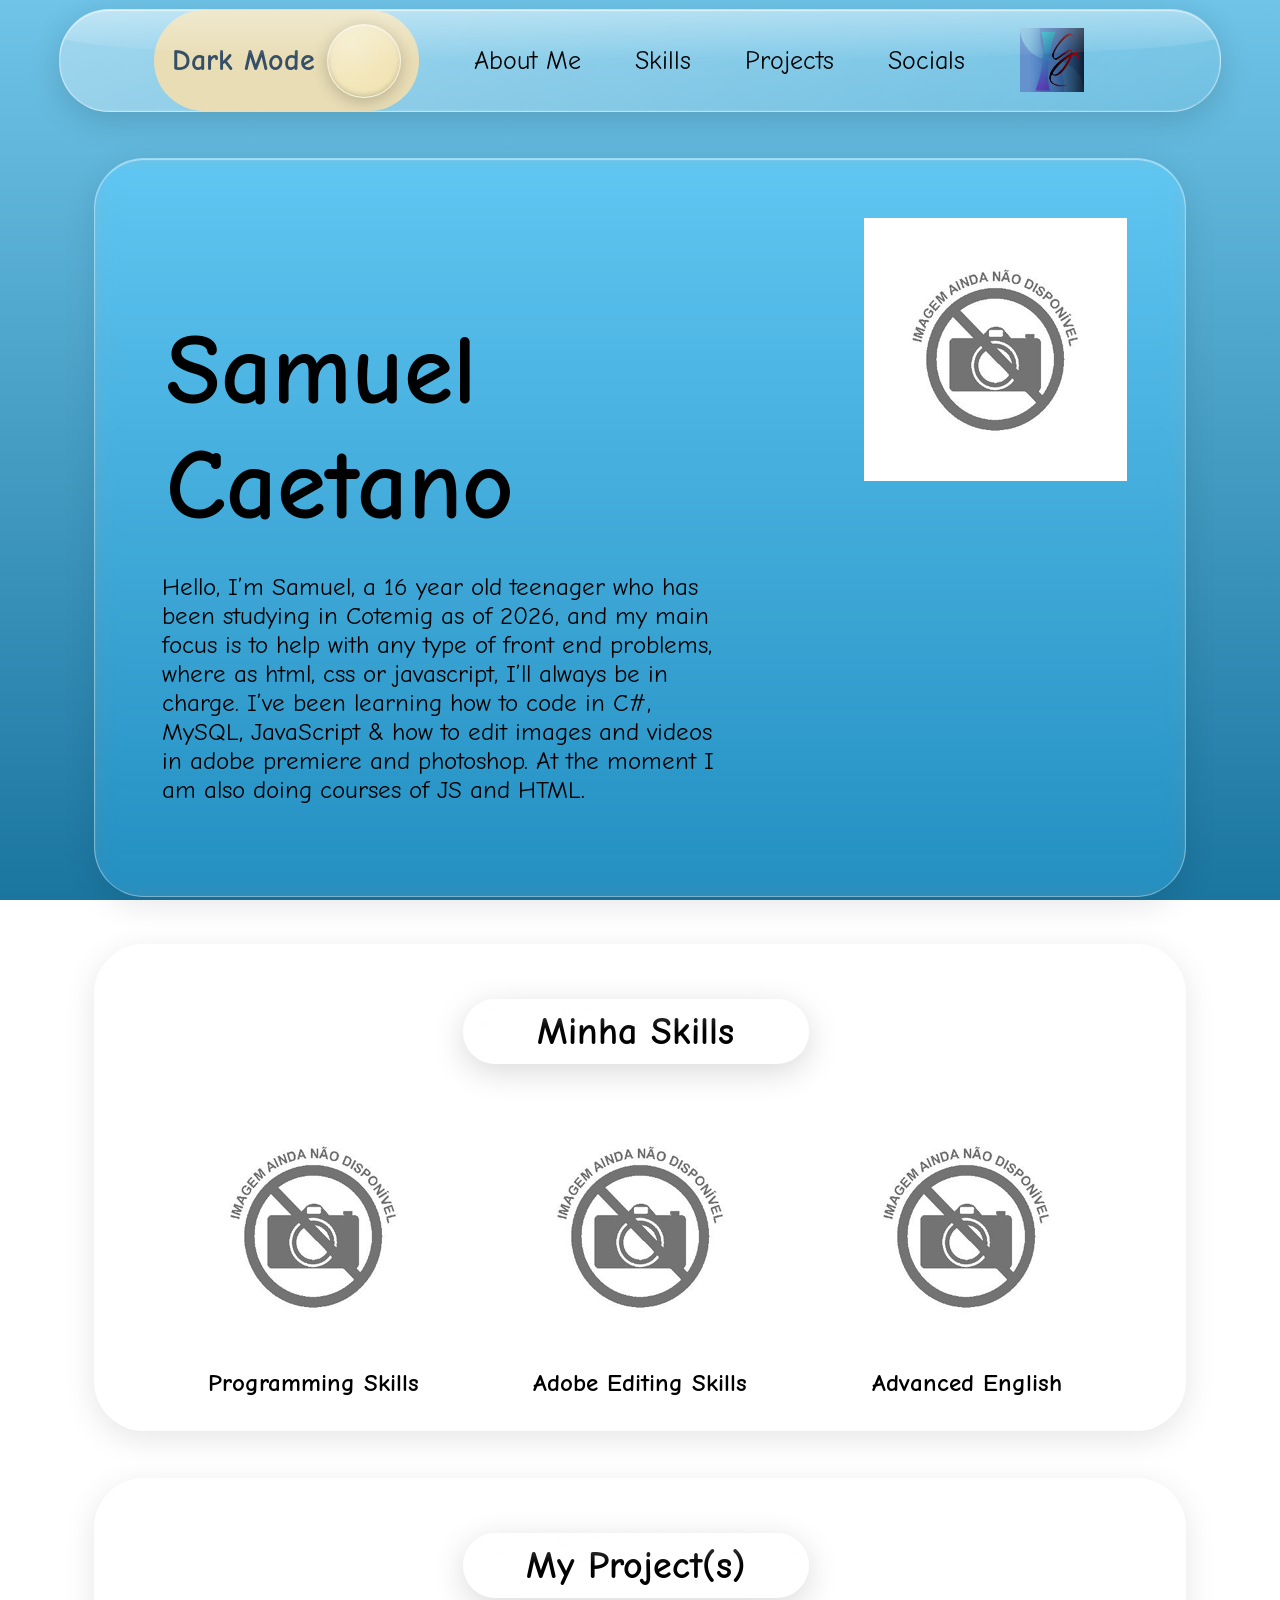
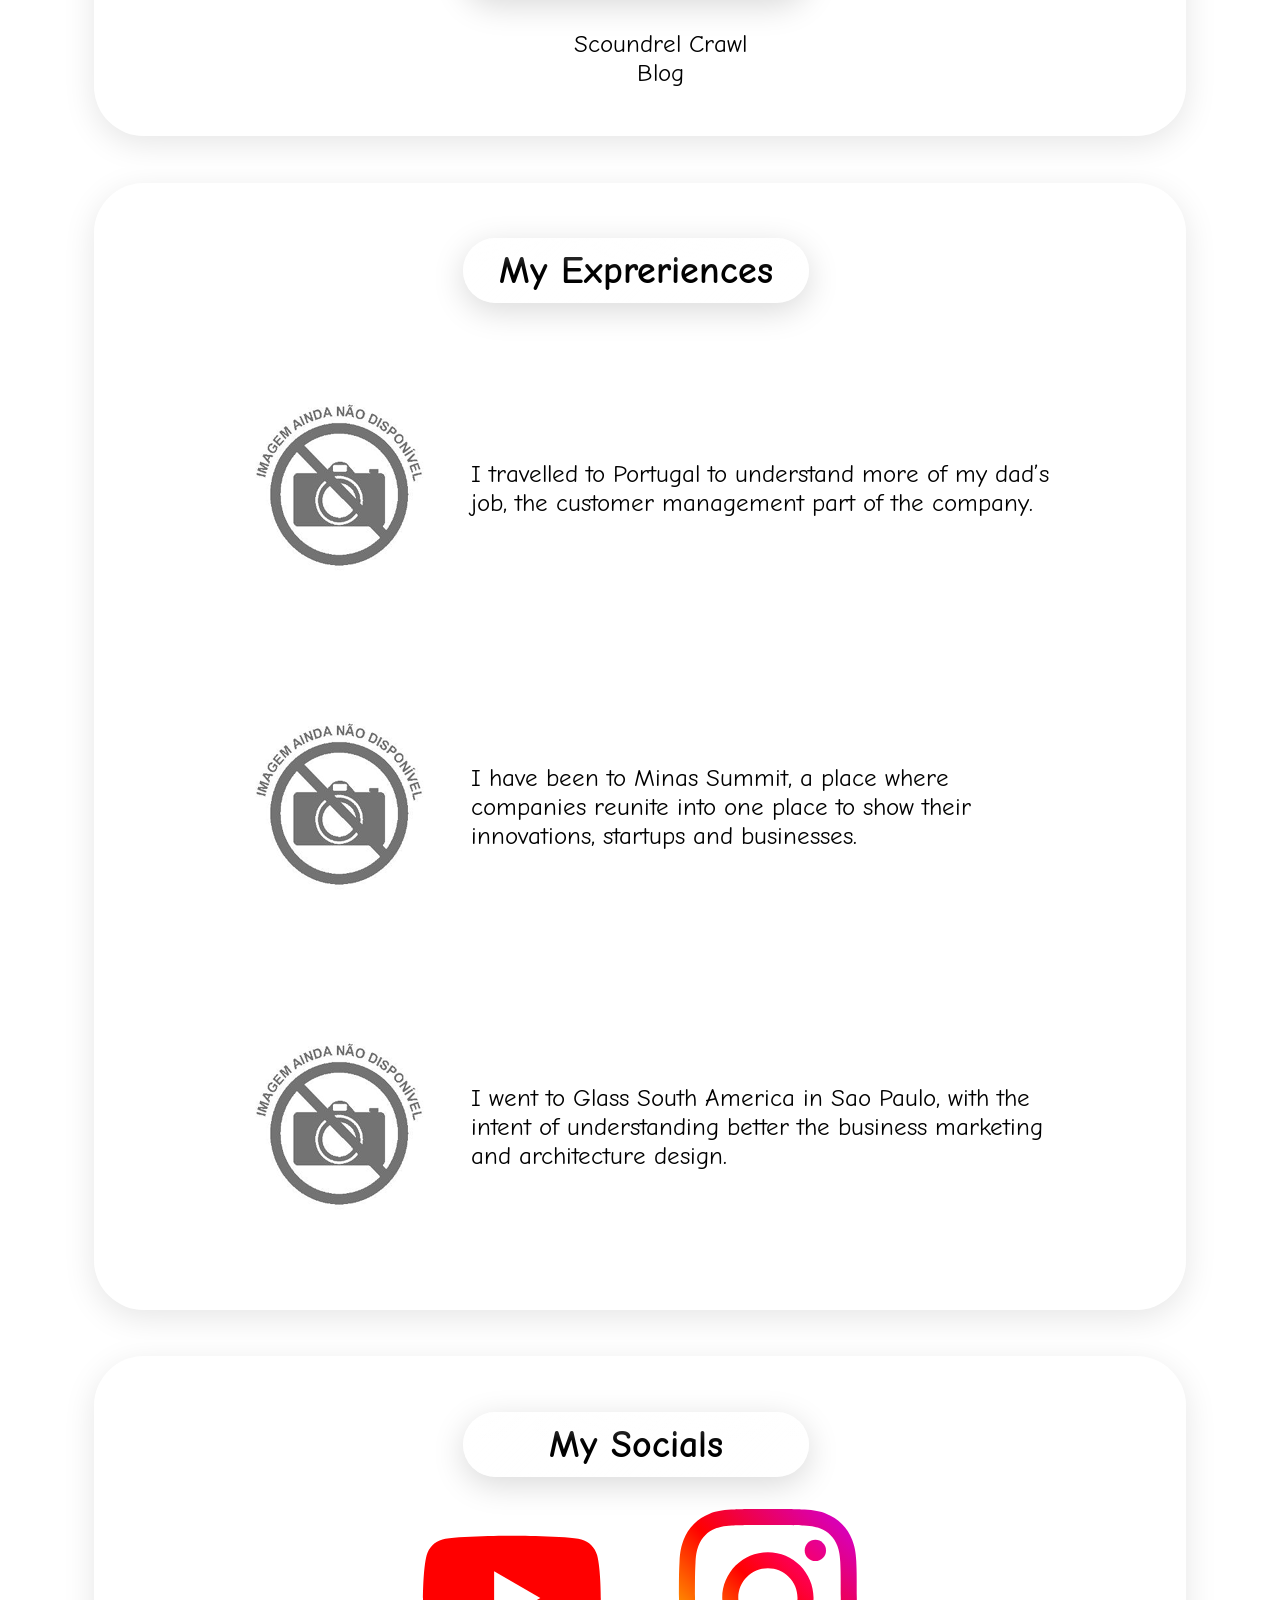
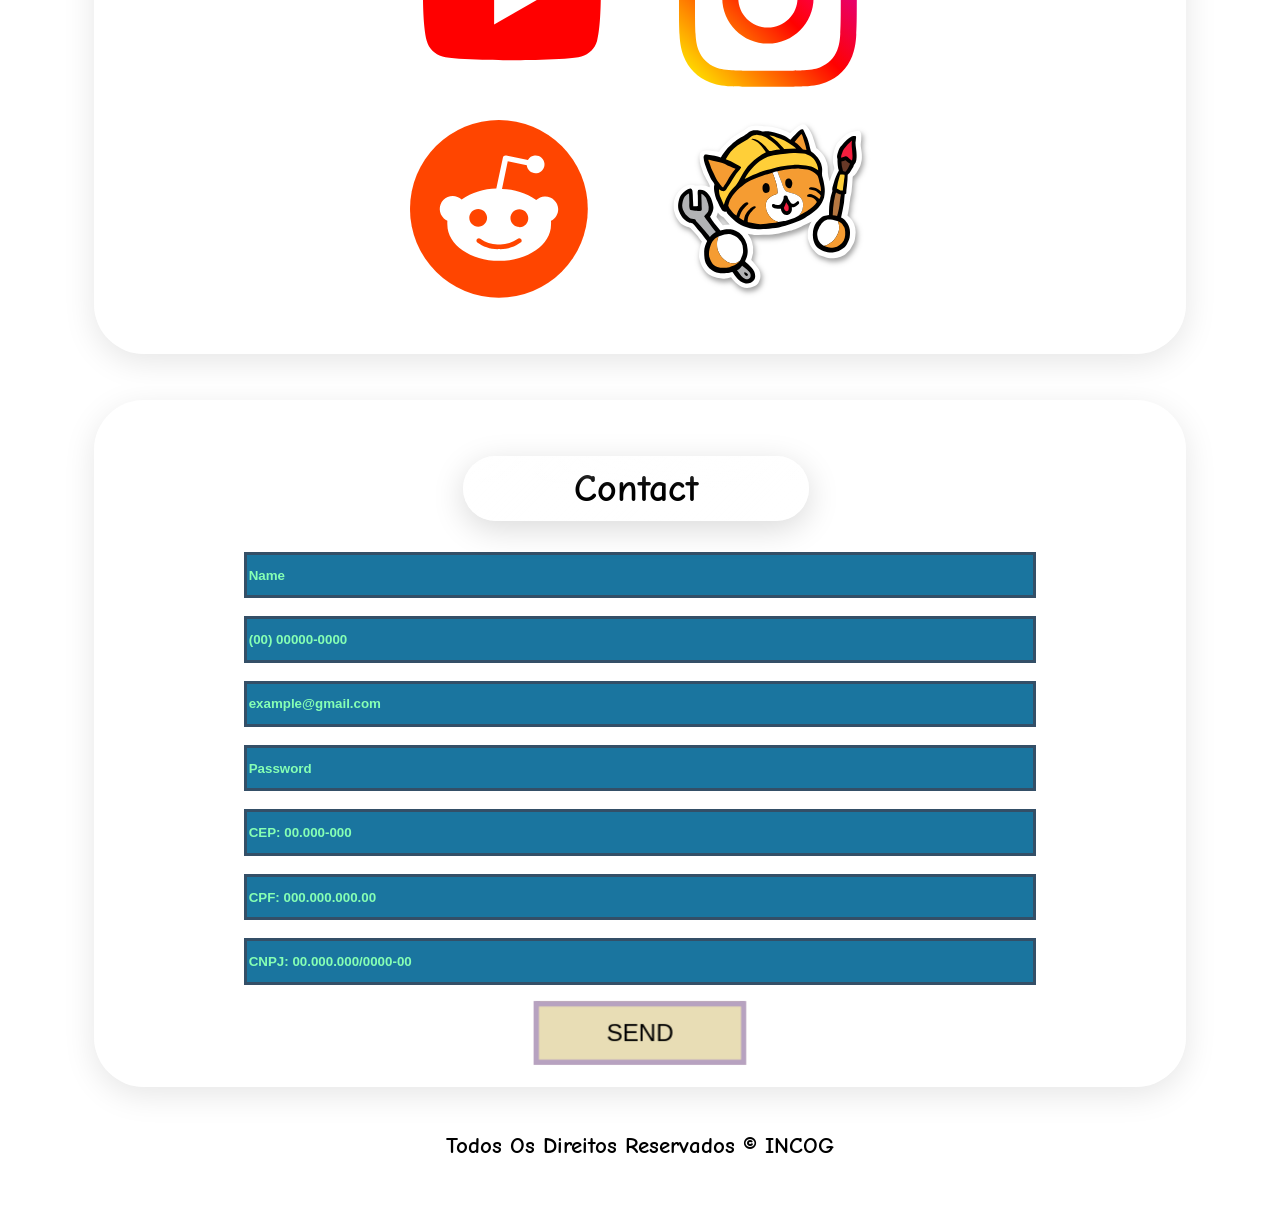
<file: index.html>
<!DOCTYPE html>
<html lang="en">

<head>
    <meta charset="UTF-8">
    <meta name="viewport" content="width=device-width, initial-scale=1.0, viewport-fit=cover">
    <title>INCOG - portfolio</title>
    <link rel="stylesheet" href="style.css">
</head>

<body>
    <div id="cursor-glow" aria-hidden="true"></div>
    <script src="script.js" defer></script>
    <header id="horizontal-header">
        <ul>
            <li id="btn-dark">Dark Mode <button onclick="tema()" id="botao-tema"> </button></li>
            <br>
            <li><a href="#AboutMe">About Me</a></li>
            <li><a href="#Skills">Skills</a></li>
            <li><a href="#Projects">Projects</a></li>
            <li><a href="#Socials">Socials</a></li>
            <br>
            <li><img src="IMAGENS/INCOG-2.png" alt="PFP"></li>
        </ul>
    </header>
    <section id="AboutMe" class="hovering-bg">
        <div id="text-about">
            <h2>Samuel <br><span id="caetano">Caetano</span></h2>
            <p>Hello, I’m Samuel, a 16 year old teenager who has been studying in Cotemig as of 2026, and my main focus
                is
                to help with any type of front end problems, where as html, css or javascript, I’ll always be in charge.
                I’ve been learning how to code in C#, MySQL, JavaScript & how to edit images and videos in adobe
                premiere
                and photoshop. At the moment I am also doing courses of JS and HTML.
            </p>
        </div>
        <div id="foto-de-perfil"><img src="IMAGENS/imagem-nao-disponivel-png-1.png" alt=""></div>
    </section>
    <section id="Skills" class="hovering-bg">
        <h1>Minha Skills</h1>
        <div id="skill-list">
            <div class="skill-item" tabindex="0" role="button" aria-expanded="false">
                <img src="IMAGENS/imagem-nao-disponivel-png-1.png" alt="Programming Skills">
                <p class="skill-caption">Programming Skills</p>
                <p class="skill-desc">Lorem ipsum dolor sit amet, consectetur adipiscing elit, sed do eiusmod tempor incididunt.</p>
            </div>
            <div class="skill-item" tabindex="0" role="button" aria-expanded="false">
                <img src="IMAGENS/imagem-nao-disponivel-png-1.png" alt="Adobe Editing Skills">
                <p class="skill-caption">Adobe Editing Skills</p>
                <p class="skill-desc">Lorem ipsum dolor sit amet, consectetur adipiscing elit, sed do eiusmod tempor incididunt.</p>
            </div>
            <div class="skill-item" tabindex="0" role="button" aria-expanded="false">
                <img src="IMAGENS/imagem-nao-disponivel-png-1.png" alt="Advanced English">
                <p class="skill-caption">Advanced English</p>
                <p class="skill-desc">Lorem ipsum dolor sit amet, consectetur adipiscing elit, sed do eiusmod tempor incididunt.</p>
            </div>
        </div>
    </section>
    <section id="Projects" class="hovering-bg">
        <h1>My Project(s)</h1>
        <ul>
            <li>
                <div id="Scoundrel-Crawl">Scoundrel Crawl</div>
            </li>
            <li>
                <div id="Blog">Blog</div>
            </li>
        </ul>

    </section>
    <section id="Experiencias" class="hovering-bg">
        <h1>My Expreriences</h1>
        <ul>
            <li>
                <div><img src="IMAGENS/imagem-nao-disponivel-png-1.png"></div>
                <p>I travelled to Portugal to understand more of my dad’s job, the customer management part of the
                    company.</p>
            </li>
            <li>
                <div><img src="IMAGENS/imagem-nao-disponivel-png-1.png"></div>
                <p>I have been to Minas Summit, a place where companies reunite into one place to show their
                    innovations, startups and businesses.</p>
            </li>
            <li>
                <div><img src="IMAGENS/imagem-nao-disponivel-png-1.png"></div>
                <p>I went to Glass South America in Sao Paulo, with the intent of understanding better the business
                    marketing and architecture design. </p>
            </li>
        </ul>
    </section>
    <section id="Socials" class="hovering-bg">
        <h1>My Socials</h1>
        <div id="Youtube/Instagram">
            <ul>
                <li data-tooltip="Youtube"><img class="social-img" src="IMAGENS/youtube-logo-2431.svg" alt="Youtube"></li>
                <li data-tooltip="Instagram"><img class="social-img" src="IMAGENS/instagram-logo-8869.svg" alt="Instagram"></li>
            </ul>
        </div>
        <div id="Reddit/Neocities">
            <ul>
                <li data-tooltip="Reddit"><img class="social-img" src="IMAGENS/reddit-logo-2436.svg" alt="Reddit"></li>
                <li data-tooltip="Neocities"><img class="social-img" src="IMAGENS/Neocities_Logo.svg" alt="Neocities"></li>
            </ul>
        </div>
    </section>
    <section id="Contact" class="hovering-bg">
        <h1>Contact</h1>
        <form action="">
            <input class="caixa" type="text" name="" id="" placeholder="Name">
            <input class="caixa" type="tel" id="telefone" placeholder="(00) 00000-0000" maxlength="15"
                oninput="phonehelper()">
            <input class="caixa" type="email" id="endereco" placeholder="example@gmail.com">
            <input class="caixa" type="password" placeholder="Password">
            <input type="text" placeholder="CEP: 00.000-000" class="caixa" id="CEP" oninput="cep()" maxlength="10">
            <input class="caixa" type="text" id="cpf" placeholder="CPF: 000.000.000.00" maxlength="14"
                oninput="cepeefe()">
            <input type="text" class="caixa" id="cnpj" placeholder="CNPJ: 00.000.000/0000-00" maxlength="18"
                oninput="ceenipejota()">
            <!--  -->
            <figure>
                <div id="btn-send">
                    <button id="send" type="submit" onclick="parabens()">
                        <span>Send</span>
                        <span>Are You Sure?</span>
                    </button>
                </div>
            </figure>
            <!--  -->
        </form>
    </section>
    <footer>
        <p>Todos Os Direitos Reservados © INCOG</p>
    </footer>
</body>

</html>
</file>
<file: style.css>
@import url('https://fonts.googleapis.com/css2?family=Comic+Neue:ital,wght@0,300;0,400;0,700;1,300;1,400;1,700&display=swap');

:root {
    --btn-bg: hsl(47, 53%, 81%);
    --texto-btn: rgb(52, 79, 103);
    --texto-dark: white;
    --texto-normal: black;
    --background-light: rgba(26, 117, 159, 1);
    --background-dark: rgba(75, 29, 68, 1);
    --stand-out: rgba(121, 85, 205, 0.436);
    --stand-out-dark: rgba(147, 79, 94, 1);
}

.dark-mode {
    background: linear-gradient(180deg, rgba(128, 60, 115, 1), var(--background-dark));
    background-attachment: fixed;
    color: var(--texto-dark);
}

.dark-mode .hovering-bg {
    background-color: rgba(0, 0, 0, 0.25);
    border-color: rgba(255, 255, 255, 0.2);
}

.dark-mode .hovering-bg:hover {
    background-color: var(--stand-out-dark);
    transition: background-color 0.5s ease;
}

.dark-mode #horizontal-header ul {
    background: linear-gradient(135deg,
            rgba(35, 12, 41, 0.6),
            rgba(35, 12, 41, 0.25));
    border-color: rgba(255, 255, 255, 0.25);
}

.dark-mode h1 {
    background: linear-gradient(135deg,
            rgba(147, 79, 94, 0.45),
            rgba(147, 79, 94, 0.15));
    border-color: rgba(255, 255, 255, 0.25);
}

.dark-mode #botao-tema {
    background: radial-gradient(circle at 30% 30%,
            rgba(147, 79, 94, 0.6),
            rgba(147, 79, 94, 0.25));
    border-color: rgba(255, 255, 255, 0.25);
}

.dark-mode .caixa {
    background-color: rgba(35, 12, 41, 0.85);
    color: var(--texto-dark);
    border-color: rgba(255, 255, 255, 0.4);
}

.dark-mode .caixa::placeholder {
    color: rgba(255, 200, 220, 0.8);
}

.dark-mode #send {
    background-color: var(--background-dark);
    color: var(--texto-dark);
}

html {
    scroll-behavior: smooth;
}

body {
    background: linear-gradient(180deg, rgba(111, 196, 232, 1), var(--background-light));
    background-attachment: fixed;
    color: var(--texto-normal);
    font-size: 25px;
    font-family: "Comic Neue", cursive;
    transition: 77ms;
    padding-left: 4%;
    padding-right: 4%;
}

.hovering-bg {
    border-radius: 50px;
    padding: 2%;
    margin: 4% 3%;
    background-color: rgba(255, 255, 255, 0.15);
    backdrop-filter: blur(10px) saturate(1.4);
    -webkit-backdrop-filter: blur(10px) saturate(1.4);
    border: 1px solid rgba(255, 255, 255, 0.35);
    box-shadow:
        inset 0 1px 1px rgba(255, 255, 255, 0.5),
        0 8px 32px rgba(0, 0, 0, 0.1);
    transition: background-color 0.5s ease;
}

.hovering-bg:hover {
    background-color: var(--stand-out);
}


h1 {
    text-align: center;
    width: 33%;
    margin-left: 33%;
    padding: 10px 0;
    position: relative;
    overflow: hidden;
    border-radius: 50px;
    background: linear-gradient(135deg,
            rgba(255, 255, 255, 0.35),
            rgba(255, 255, 255, 0.08));
    backdrop-filter: blur(12px) saturate(1.5);
    -webkit-backdrop-filter: blur(12px) saturate(1.5);
    border: 1px solid rgba(255, 255, 255, 0.45);
    box-shadow:
        inset 0 1px 1px rgba(255, 255, 255, 0.6),
        inset 0 -1px 2px rgba(255, 255, 255, 0.1),
        0 8px 32px rgba(0, 0, 0, 0.15);
}

h1::before {
    content: "";
    position: absolute;
    top: 0;
    left: 0;
    right: 0;
    height: 50%;
    border-radius: 50px 50px 100% 100%;
    background: linear-gradient(rgba(255, 255, 255, 0.35), rgba(255, 255, 255, 0));
    pointer-events: none;
}

h1::after {
    content: "";
    position: absolute;
    top: -50%;
    left: -80%;
    width: 50%;
    height: 200%;
    transform: rotate(25deg);
    background: linear-gradient(90deg,
            transparent,
            rgba(255, 255, 255, 0.35),
            transparent);
    animation: glass-sheen 4s ease-in-out infinite;
    pointer-events: none;
}

@keyframes glass-sheen {
    0% {
        left: -80%;
    }

    50% {
        left: 130%;
    }

    100% {
        left: 130%;
    }
}

/*Cursor Glow---------*/
#cursor-glow {
    position: fixed;
    top: 0;
    left: 0;
    width: 100px;
    height: 100px;
    border-radius: 50%;
    pointer-events: none;
    z-index: 9999;
    background: radial-gradient(circle,
            rgba(255, 255, 255, 0.55) 0%,
            rgba(255, 255, 255, 0.25) 35%,
            rgba(255, 255, 255, 0) 70%);
    mix-blend-mode: overlay;
    opacity: 0;
    transition: opacity 0.4s ease;
}

#cursor-glow.visivel {
    opacity: 1;
}

.dark-mode #cursor-glow {
    background: radial-gradient(circle,
            rgba(255, 220, 235, 0.45) 0%,
            rgba(218, 182, 150, 0.18) 35%,
            rgba(218, 182, 150, 0) 70%);
}

@media (hover: none), (pointer: coarse) {
    #cursor-glow {
        display: none;
    }
}

@media (prefers-reduced-motion: reduce) {
    #cursor-glow {
        display: none;
    }
}

/*Body->header---------*/
#horizontal-header ul {
    display: flex;
    flex-direction: row;
    align-items: center;
    position: relative;
    overflow: hidden;
    margin: 1vh 0;
    padding-right: 3%;
    font-size: 105%;
    background: linear-gradient(135deg,
            rgba(255, 255, 255, 0.35),
            rgba(255, 255, 255, 0.08));
    backdrop-filter: blur(12px) saturate(1.5);
    -webkit-backdrop-filter: blur(12px) saturate(1.5);
    border: 1px solid rgba(255, 255, 255, 0.45);
    box-shadow:
        inset 0 1px 1px rgba(255, 255, 255, 0.6),
        inset 0 -1px 2px rgba(255, 255, 255, 0.1),
        0 8px 32px rgba(0, 0, 0, 0.15);
    border-radius: 50px;
}

#horizontal-header ul::before {
    content: "";
    position: absolute;
    top: 0;
    left: 0;
    right: 0;
    height: 50%;
    border-radius: 50px 50px 100% 100%;
    background: linear-gradient(rgba(255, 255, 255, 0.35), rgba(255, 255, 255, 0));
    pointer-events: none;
}

#horizontal-header li {
    list-style: none;
    margin-left: 5%;
}

#horizontal-header li a {
    text-decoration: none;
    color: inherit;
    cursor: pointer;
}

#horizontal-header li a:hover {
    text-decoration: line-through;
    color: var(--texto-dark);
    transition: 0.15s;
}

#horizontal-header img{
    width: auto;
    height: 5vw;
    margin-bottom: -0.5vw;
}

#btn-dark {
    color: var(--texto-btn);
    background-color: var(--btn-bg);
    border-style: none;
    padding: 1.5vh 2vh;
    width: auto;
    font-size: 30px;
    display: flex;
    align-items: center;
    justify-content: center;
    gap: 12px;
    border-radius: 50px;
    font-family: "Comic Neue", cursive;
    font-weight: bold;
}

#botao-tema {
    padding: 4vh;
    align-items: center;
    border-radius: 100%;
    cursor: pointer;
    position: relative;
    overflow: hidden;
    background: radial-gradient(circle at 30% 30%,
            rgba(255, 255, 255, 0.45),
            rgba(255, 255, 255, 0.1));
    backdrop-filter: blur(8px) saturate(1.5);
    -webkit-backdrop-filter: blur(8px) saturate(1.5);
    border: 1px solid rgba(255, 255, 255, 0.45);
    box-shadow:
        inset 0 1px 1px rgba(255, 255, 255, 0.6),
        inset 0 -2px 4px rgba(0, 0, 0, 0.15),
        0 4px 16px rgba(0, 0, 0, 0.2);
    transition: transform 0.3s ease;
}

#botao-tema:hover {
    transform: scale(1.15);
}

#botao-tema.girar {
    animation: girar 0.6s ease;
}

@keyframes girar {
    from {
        transform: rotate(0deg) scale(1);
    }

    50% {
        transform: rotate(180deg) scale(1.3);
    }

    to {
        transform: rotate(360deg) scale(1);
    }
}

/*Body->About Me---------*/

#AboutMe {
    padding: 5%;
    display: flex;
    flex-direction: row;
}

#AboutMe>div h2 {
    font-size: 100px;
    width: 80%;
    margin-bottom: 0;
    padding: 1vw;
    padding-bottom: 2%;

}

#AboutMe>div p {
    width: 80%;
    margin-top: 0;
    padding: 1.3%;
    padding-top: 2%;
}


/*Body->Minhas Skills--------------------*/

#skill-list {
    display: flex;
    flex-direction: row;
    justify-content: space-evenly;
}

.skill-item {
    display: flex;
    flex-direction: column;
    align-items: center;
    gap: 10px;
    cursor: pointer;
}

#skill-list img {
    transition:
        transform 0.6s cubic-bezier(0.16, 1, 0.3, 1),
        filter 0.6s ease;
}

/* hover: mesma imagem, mas com destaque */
.skill-item:hover img,
.skill-item:focus-visible img {
    transform: scale(1.12);
    filter: drop-shadow(0 10px 20px rgba(0, 0, 0, 0.35)) saturate(1.3);
}

.skill-caption {
    margin: 0;
    font-weight: bold;
    text-align: center;
}

.skill-desc {
    margin: 0;
    max-width: 260px;
    text-align: center;
    font-size: 70%;
}

/* descrição recolhida só quando o JS está ativo (se o script falhar, ela aparece normal) */
.js .skill-desc {
    max-height: 0;
    opacity: 0;
    transform: translateY(15px);
    overflow: hidden;
    transition:
        max-height 0.5s ease,
        opacity 0.4s ease,
        transform 0.5s cubic-bezier(0.16, 1, 0.3, 1);
}

/* clique: o texto expande e sobe de leve */
.js .skill-item.aberto .skill-desc {
    max-height: 300px;
    opacity: 1;
    transform: translateY(0);
}

@media (prefers-reduced-motion: reduce) {
    .js .skill-desc {
        transition: none;
    }

    .skill-item:hover img,
    .skill-item:focus-visible img {
        transform: none;
        filter: none;
    }
}

/*Body->My Projects----------------------*/

#Projects>ul li {
    display: flex;
    justify-content: center;
}

/*Body->My Experiences----------------------*/

#Experiencias>ul li {
    list-style: none;
    display: flex;
    flex-direction: row;
    width: 85%;
    align-items: center;
    margin: 5% 0% 0% 5%;
}

/*Body->My Socials----------------------*/

#Socials>div ul {
    display: flex;
    flex-direction: row;
    justify-content: center;
    gap: 6vw;
    padding: 0;

}

#Socials li {
    list-style: none;
}

/*Body->Contact----------------------*/

#Contact form {
    display: flex;
    flex-direction: column;
    align-items: center;
    gap: 2vh;
}

#Contact figure {
    margin: 0;
}

.caixa {
    width: 75%;
    height: 3vw;
    background-color: var(--background-light);
    border: 3px solid var(--texto-btn);
}

input::placeholder {
    font-weight: bold;
    opacity: 1;
    color: rgb(134, 255, 180);
}


#btn-send {
    width: 100%;
    height: 100%;
    position: relative;
    transform-style: preserve-3d;
    -webkit-transform-style: preserve-3d;
    transition: 0.25s;
    -webkit-transition: 0.25s;
}

#send {
    width: 100%;
    height: 100%;
    position: absolute;
    padding: 0;
    background: transparent;
    border: none;
    cursor: pointer;
    transform-style: preserve-3d;
    -webkit-transform-style: preserve-3d;
    font-family: 'Source Sans Pro', sans-serif;
    font-size: 17pt;
    text-transform: uppercase;
}

#send span {
    position: absolute;
    top: 0;
    left: 0;
    width: 100%;
    height: 100%;
    box-sizing: border-box;
    border: 5px solid var(--stand-out);
    background-color: var(--btn-bg);
    line-height: 50px;
    text-align: center;
    white-space: nowrap;
}

figure {
    width: 200px;
    height: 60px;
    cursor: pointer;
    perspective: 500px;
    -webkit-perspective: 500px;
}

figure div {
    height: 100%;
    transform-style: preserve-3d;
    -webkit-transform-style: preserve-3d;
    transition: 0.25s;
    -webkit-transition: 0.25s;
}

figure:hover #btn-send {
    transform: rotateX(-90deg);
}

#send span:nth-child(1) {
    color: var(--texto-normal);
    transform: translate3d(0, 0, 30px);
    -webkit-transform: translate3d(0, 0, 30px);
}

#send span:nth-child(2) {
    border: 5px solid var(--stand-out);
    background-color: var(--btn-bg);
    transform: rotateX(90deg) translate3d(0, 0, 30px);
    -webkit-transform: rotateX(90deg) translate3d(0, 0, 30px);
}


form>input {
    display: flex;
    flex-direction: column;
}
/*Body->Socials------------------*/
.social-img{
    width: auto;
    height: 20vh;
    transition: transform 0.3s ease;
}

.social-img:hover{
    transform: scale(1.25);
}

#Socials li {
    position: relative;
}

#Socials li::after {
    content: attr(data-tooltip);
    position: absolute;
    bottom: 100%;
    left: 50%;
    transform: translate(-50%, 10px);
    padding: 6px 18px;
    border-radius: 50px;
    background: linear-gradient(135deg,
            rgba(255, 255, 255, 0.35),
            rgba(255, 255, 255, 0.08));
    backdrop-filter: blur(12px) saturate(1.5);
    -webkit-backdrop-filter: blur(12px) saturate(1.5);
    border: 1px solid rgba(255, 255, 255, 0.45);
    box-shadow: 0 8px 32px rgba(0, 0, 0, 0.333);
    font-weight: bold;
    white-space: nowrap;
    opacity: 0;
    pointer-events: none;
    transition: opacity 0.3s ease, transform 0.3s ease;
}

#Socials li:hover::after {
    opacity: 1;
    transform: translate(-50%, -5px);
}

.dark-mode #Socials li::after {
    background: linear-gradient(135deg,
            rgba(35, 12, 41, 0.6),
            rgba(35, 12, 41, 0.25));
    border-color: rgba(255, 255, 255, 0.25);
    color: var(--texto-dark);
}


/*Footer---------*/
footer {
    text-align: center;
    font-weight: bold;
    font-size: 90%;
    padding-bottom: 2%;
}

/*Fade In de entrada---------*/
@keyframes fade-in-up {
    from {
        opacity: 0;
        transform: translateY(40px);
    }

    to {
        opacity: 1;
        transform: translateY(0);
    }
}

#horizontal-header,
.hovering-bg,
footer {
    animation: fade-in-up 0.8s cubic-bezier(0.16, 1, 0.3, 1) both;
}

body>section:nth-of-type(1) {
    animation-delay: 0.15s;
}

body>section:nth-of-type(2) {
    animation-delay: 0.3s;
}

body>section:nth-of-type(3) {
    animation-delay: 0.45s;
}

body>section:nth-of-type(4) {
    animation-delay: 0.6s;
}

body>section:nth-of-type(5) {
    animation-delay: 0.75s;
}

footer {
    animation-delay: 0.9s;
}

@media (prefers-reduced-motion: reduce) {

    #horizontal-header,
    .hovering-bg,
    footer {
        animation: none;
    }
}

/*Responsivo (tablet)---------*/
@media (max-width: 1024px) {
    h1 {
        width: 60%;
        margin-left: 20%;
    }

    #AboutMe>div h2 {
        font-size: 9vw;
    }
}

/*Responsivo (celular)---------*/
@media (max-width: 768px) {
    body {
        font-size: 18px;
    }

    .hovering-bg {
        margin: 6% 0;
        padding: 5%;
        border-radius: 30px;
    }

    #horizontal-header ul {
        flex-wrap: wrap;
        justify-content: center;
        gap: 6px 18px;
        padding: 2% 4%;
        font-size: 90%;
    }

    #horizontal-header li {
        margin-left: 0;
    }

    #horizontal-header img {
        height: 36px;
        margin-bottom: 0;
    }

    #btn-dark {
        font-size: 16px;
        padding: 8px 14px;
    }

    #botao-tema {
        padding: 14px;
    }

    h1 {
        width: 90%;
        margin-left: 5%;
        font-size: 26px;
    }

    #AboutMe {
        flex-direction: column;
        align-items: center;
        gap: 20px;
    }

    #text-about {
        width: 100%;
    }

    #AboutMe>div h2 {
        font-size: 15vw;
        width: 100%;
    }

    #AboutMe>div p {
        width: 100%;
    }

    #foto-de-perfil img {
        width: 100%;
        max-width: 260px;
        height: auto;
    }

    #skill-list {
        flex-wrap: wrap;
        gap: 16px;
    }

    #skill-list div {
        width: 26%;
    }

    #skill-list img {
        width: 100%;
        height: auto;
    }

    #Experiencias>ul {
        padding-left: 0;
    }

    #Experiencias>ul li {
        width: 100%;
        margin: 8% 0 0 0;
    }

    #Experiencias li div {
        flex-shrink: 0;
        width: 30%;
    }

    #Experiencias img {
        width: 100%;
        max-width: 110px;
        height: auto;
    }

    #Experiencias li p {
        margin-left: 5%;
    }

    .social-img {
        height: 64px;
    }

    .caixa {
        width: 100%;
        height: auto;
        min-height: 48px;
        padding: 0 12px;
        box-sizing: border-box;
        font-size: 16px;
    }
}
</file>
